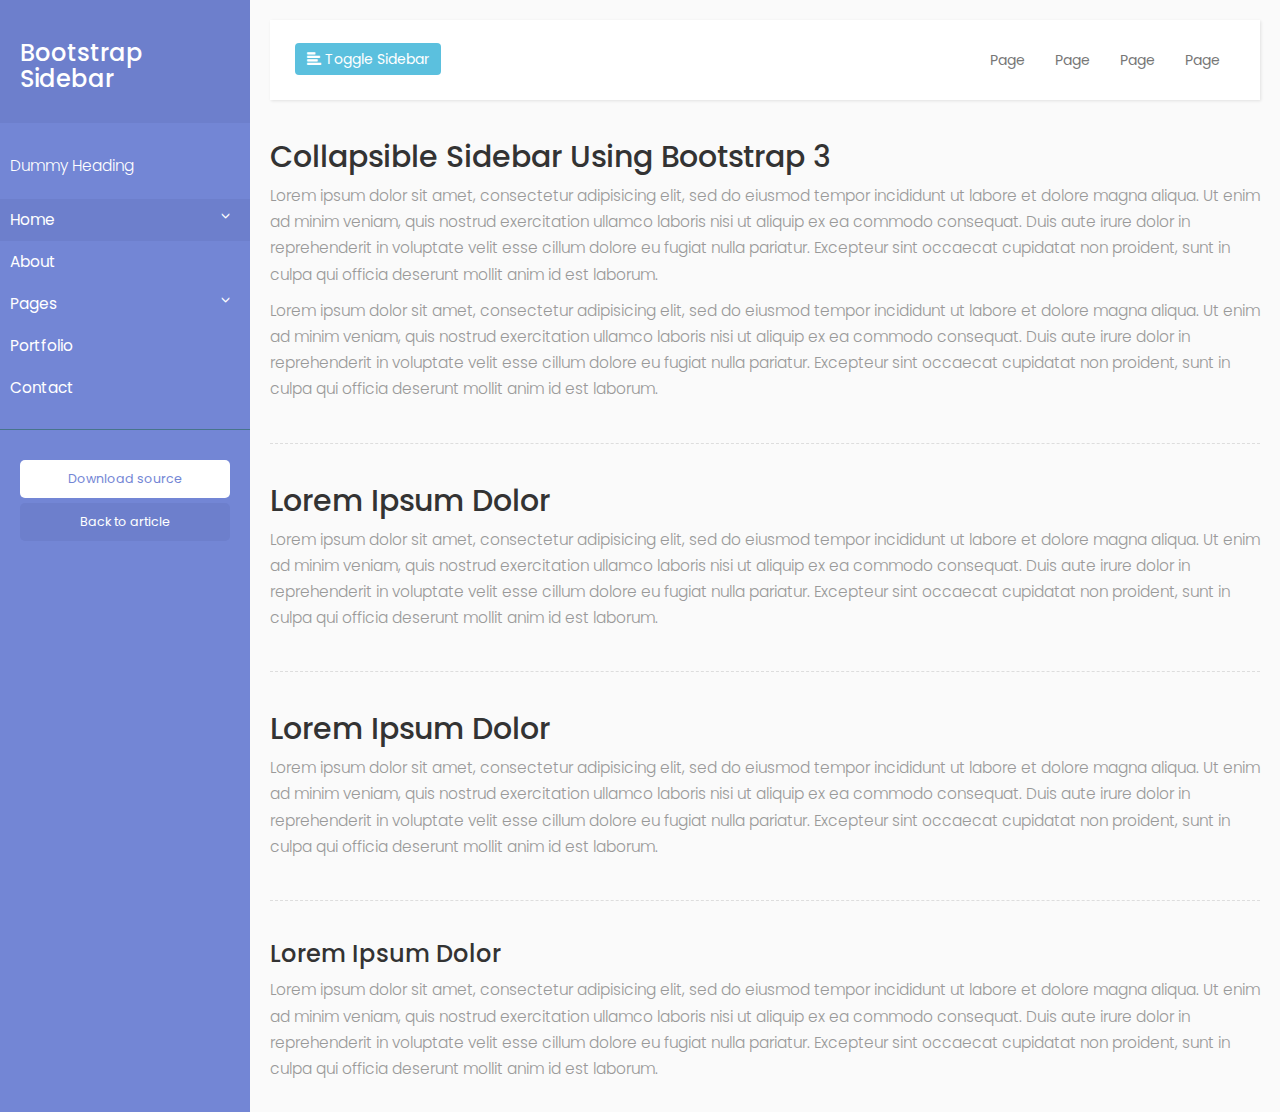
<file: bkp/bootstrap-3/index.html>
<!DOCTYPE html>
<html>
    <head>
        <meta charset="utf-8">
        <meta name="viewport" content="width=device-width, initial-scale=1.0">
        <meta http-equiv="X-UA-Compatible" content="IE=edge">

        <title>Collapsible sidebar using Bootstrap 3</title>

         <!-- Bootstrap CSS CDN -->
        <link rel="stylesheet" href="https://maxcdn.bootstrapcdn.com/bootstrap/3.3.7/css/bootstrap.min.css">
        <!-- Our Custom CSS -->
        <link rel="stylesheet" href="style.css">
    </head>
    <body>



        <div class="wrapper">
            <!-- Sidebar Holder -->
            <nav id="sidebar">
                <div class="sidebar-header">
                    <h3>Bootstrap Sidebar</h3>
                </div>

                <ul class="list-unstyled components">
                    <p>Dummy Heading</p>
                    <li class="active">
                        <a href="#homeSubmenu" data-toggle="collapse" aria-expanded="false">Home</a>
                        <ul class="collapse list-unstyled" id="homeSubmenu">
                            <li><a href="#">Home 1</a></li>
                            <li><a href="#">Home 2</a></li>
                            <li><a href="#">Home 3</a></li>
                        </ul>
                    </li>
                    <li>
                        <a href="#">About</a>
                        <a href="#pageSubmenu" data-toggle="collapse" aria-expanded="false">Pages</a>
                        <ul class="collapse list-unstyled" id="pageSubmenu">
                            <li><a href="#">Page 1</a></li>
                            <li><a href="#">Page 2</a></li>
                            <li><a href="#">Page 3</a></li>
                        </ul>
                    </li>
                    <li>
                        <a href="#">Portfolio</a>
                    </li>
                    <li>
                        <a href="#">Contact</a>
                    </li>
                </ul>

                <ul class="list-unstyled CTAs">
                    <li><a href="https://bootstrapious.com/tutorial/files/sidebar.zip" class="download">Download source</a></li>
                    <li><a href="https://bootstrapious.com/p/bootstrap-sidebar" class="article">Back to article</a></li>
                </ul>
            </nav>

            <!-- Page Content Holder -->
            <div id="content">

                <nav class="navbar navbar-default">
                    <div class="container-fluid">

                        <div class="navbar-header">
                            <button type="button" id="sidebarCollapse" class="btn btn-info navbar-btn">
                                <i class="glyphicon glyphicon-align-left"></i>
                                <span>Toggle Sidebar</span>
                            </button>
                        </div>

                        <div class="collapse navbar-collapse" id="bs-example-navbar-collapse-1">
                            <ul class="nav navbar-nav navbar-right">
                                <li><a href="#">Page</a></li>
                                <li><a href="#">Page</a></li>
                                <li><a href="#">Page</a></li>
                                <li><a href="#">Page</a></li>
                            </ul>
                        </div>
                    </div>
                </nav>

                <h2>Collapsible Sidebar Using Bootstrap 3</h2>
                <p>Lorem ipsum dolor sit amet, consectetur adipisicing elit, sed do eiusmod tempor incididunt ut labore et dolore magna aliqua. Ut enim ad minim veniam, quis nostrud exercitation ullamco laboris nisi ut aliquip ex ea commodo consequat. Duis aute irure dolor in reprehenderit in voluptate velit esse cillum dolore eu fugiat nulla pariatur. Excepteur sint occaecat cupidatat non proident, sunt in culpa qui officia deserunt mollit anim id est laborum.</p>
                <p>Lorem ipsum dolor sit amet, consectetur adipisicing elit, sed do eiusmod tempor incididunt ut labore et dolore magna aliqua. Ut enim ad minim veniam, quis nostrud exercitation ullamco laboris nisi ut aliquip ex ea commodo consequat. Duis aute irure dolor in reprehenderit in voluptate velit esse cillum dolore eu fugiat nulla pariatur. Excepteur sint occaecat cupidatat non proident, sunt in culpa qui officia deserunt mollit anim id est laborum.</p>

                <div class="line"></div>

                <h2>Lorem Ipsum Dolor</h2>
                <p>Lorem ipsum dolor sit amet, consectetur adipisicing elit, sed do eiusmod tempor incididunt ut labore et dolore magna aliqua. Ut enim ad minim veniam, quis nostrud exercitation ullamco laboris nisi ut aliquip ex ea commodo consequat. Duis aute irure dolor in reprehenderit in voluptate velit esse cillum dolore eu fugiat nulla pariatur. Excepteur sint occaecat cupidatat non proident, sunt in culpa qui officia deserunt mollit anim id est laborum.</p>

                <div class="line"></div>

                <h2>Lorem Ipsum Dolor</h2>
                <p>Lorem ipsum dolor sit amet, consectetur adipisicing elit, sed do eiusmod tempor incididunt ut labore et dolore magna aliqua. Ut enim ad minim veniam, quis nostrud exercitation ullamco laboris nisi ut aliquip ex ea commodo consequat. Duis aute irure dolor in reprehenderit in voluptate velit esse cillum dolore eu fugiat nulla pariatur. Excepteur sint occaecat cupidatat non proident, sunt in culpa qui officia deserunt mollit anim id est laborum.</p>

                <div class="line"></div>

                <h3>Lorem Ipsum Dolor</h3>
                <p>Lorem ipsum dolor sit amet, consectetur adipisicing elit, sed do eiusmod tempor incididunt ut labore et dolore magna aliqua. Ut enim ad minim veniam, quis nostrud exercitation ullamco laboris nisi ut aliquip ex ea commodo consequat. Duis aute irure dolor in reprehenderit in voluptate velit esse cillum dolore eu fugiat nulla pariatur. Excepteur sint occaecat cupidatat non proident, sunt in culpa qui officia deserunt mollit anim id est laborum.</p>
            </div>
        </div>





        <!-- jQuery CDN -->
         <script src="https://code.jquery.com/jquery-1.12.0.min.js"></script>
         <!-- Bootstrap Js CDN -->
         <script src="https://maxcdn.bootstrapcdn.com/bootstrap/3.3.7/js/bootstrap.min.js"></script>

         <script type="text/javascript">
             $(document).ready(function () {
                 $('#sidebarCollapse').on('click', function () {
                     $('#sidebar').toggleClass('active');
                 });
             });
         </script>
    </body>
</html>
</file>
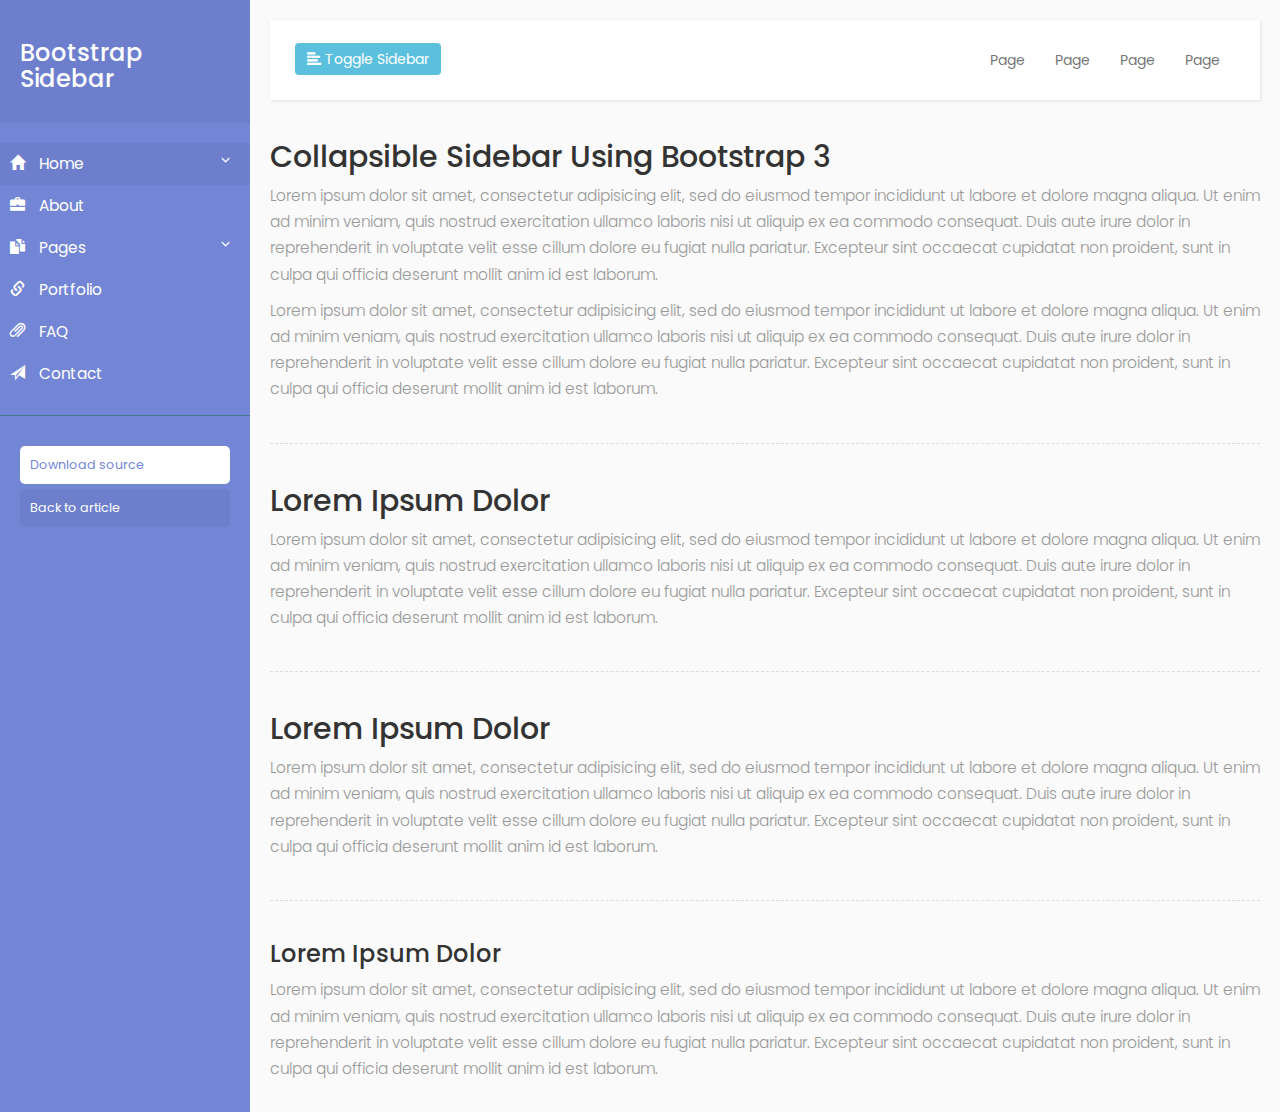
<file: bkp/bootstrap-3/index4.html>
<!DOCTYPE html>
<html>
    <head>
        <meta charset="utf-8">
        <meta name="viewport" content="width=device-width, initial-scale=1.0">
        <meta http-equiv="X-UA-Compatible" content="IE=edge">

        <title>Collapsible sidebar using Bootstrap 3</title>

         <!-- Bootstrap CSS CDN -->
        <link rel="stylesheet" href="https://maxcdn.bootstrapcdn.com/bootstrap/3.3.7/css/bootstrap.min.css">
        <!-- Our Custom CSS -->
        <link rel="stylesheet" href="style4.css">
    </head>
    <body>



        <div class="wrapper">
            <!-- Sidebar Holder -->
            <nav id="sidebar">
                <div class="sidebar-header">
                    <h3>Bootstrap Sidebar</h3>
                    <strong>BS</strong>
                </div>

                <ul class="list-unstyled components">
                    <li class="active">
                        <a href="#homeSubmenu" data-toggle="collapse" aria-expanded="false">
                            <i class="glyphicon glyphicon-home"></i>
                            Home
                        </a>
                        <ul class="collapse list-unstyled" id="homeSubmenu">
                            <li><a href="#">Home 1</a></li>
                            <li><a href="#">Home 2</a></li>
                            <li><a href="#">Home 3</a></li>
                        </ul>
                    </li>
                    <li>
                        <a href="#">
                            <i class="glyphicon glyphicon-briefcase"></i>
                            About
                        </a>
                        <a href="#pageSubmenu" data-toggle="collapse" aria-expanded="false">
                            <i class="glyphicon glyphicon-duplicate"></i>
                            Pages
                        </a>
                        <ul class="collapse list-unstyled" id="pageSubmenu">
                            <li><a href="#">Page 1</a></li>
                            <li><a href="#">Page 2</a></li>
                            <li><a href="#">Page 3</a></li>
                        </ul>
                    </li>
                    <li>
                        <a href="#">
                            <i class="glyphicon glyphicon-link"></i>
                            Portfolio
                        </a>
                    </li>
                    <li>
                        <a href="#">
                            <i class="glyphicon glyphicon-paperclip"></i>
                            FAQ
                        </a>
                    </li>
                    <li>
                        <a href="#">
                            <i class="glyphicon glyphicon-send"></i>
                            Contact
                        </a>
                    </li>
                </ul>

                <ul class="list-unstyled CTAs">
                    <li><a href="https://bootstrapious.com/tutorial/files/sidebar.zip" class="download">Download source</a></li>
                    <li><a href="https://bootstrapious.com/p/bootstrap-sidebar" class="article">Back to article</a></li>
                </ul>
            </nav>

            <!-- Page Content Holder -->
            <div id="content">

                <nav class="navbar navbar-default">
                    <div class="container-fluid">

                        <div class="navbar-header">
                            <button type="button" id="sidebarCollapse" class="btn btn-info navbar-btn">
                                <i class="glyphicon glyphicon-align-left"></i>
                                <span>Toggle Sidebar</span>
                            </button>
                        </div>

                        <div class="collapse navbar-collapse" id="bs-example-navbar-collapse-1">
                            <ul class="nav navbar-nav navbar-right">
                                <li><a href="#">Page</a></li>
                                <li><a href="#">Page</a></li>
                                <li><a href="#">Page</a></li>
                                <li><a href="#">Page</a></li>
                            </ul>
                        </div>
                    </div>
                </nav>

                <h2>Collapsible Sidebar Using Bootstrap 3</h2>
                <p>Lorem ipsum dolor sit amet, consectetur adipisicing elit, sed do eiusmod tempor incididunt ut labore et dolore magna aliqua. Ut enim ad minim veniam, quis nostrud exercitation ullamco laboris nisi ut aliquip ex ea commodo consequat. Duis aute irure dolor in reprehenderit in voluptate velit esse cillum dolore eu fugiat nulla pariatur. Excepteur sint occaecat cupidatat non proident, sunt in culpa qui officia deserunt mollit anim id est laborum.</p>
                <p>Lorem ipsum dolor sit amet, consectetur adipisicing elit, sed do eiusmod tempor incididunt ut labore et dolore magna aliqua. Ut enim ad minim veniam, quis nostrud exercitation ullamco laboris nisi ut aliquip ex ea commodo consequat. Duis aute irure dolor in reprehenderit in voluptate velit esse cillum dolore eu fugiat nulla pariatur. Excepteur sint occaecat cupidatat non proident, sunt in culpa qui officia deserunt mollit anim id est laborum.</p>

                <div class="line"></div>

                <h2>Lorem Ipsum Dolor</h2>
                <p>Lorem ipsum dolor sit amet, consectetur adipisicing elit, sed do eiusmod tempor incididunt ut labore et dolore magna aliqua. Ut enim ad minim veniam, quis nostrud exercitation ullamco laboris nisi ut aliquip ex ea commodo consequat. Duis aute irure dolor in reprehenderit in voluptate velit esse cillum dolore eu fugiat nulla pariatur. Excepteur sint occaecat cupidatat non proident, sunt in culpa qui officia deserunt mollit anim id est laborum.</p>

                <div class="line"></div>

                <h2>Lorem Ipsum Dolor</h2>
                <p>Lorem ipsum dolor sit amet, consectetur adipisicing elit, sed do eiusmod tempor incididunt ut labore et dolore magna aliqua. Ut enim ad minim veniam, quis nostrud exercitation ullamco laboris nisi ut aliquip ex ea commodo consequat. Duis aute irure dolor in reprehenderit in voluptate velit esse cillum dolore eu fugiat nulla pariatur. Excepteur sint occaecat cupidatat non proident, sunt in culpa qui officia deserunt mollit anim id est laborum.</p>

                <div class="line"></div>

                <h3>Lorem Ipsum Dolor</h3>
                <p>Lorem ipsum dolor sit amet, consectetur adipisicing elit, sed do eiusmod tempor incididunt ut labore et dolore magna aliqua. Ut enim ad minim veniam, quis nostrud exercitation ullamco laboris nisi ut aliquip ex ea commodo consequat. Duis aute irure dolor in reprehenderit in voluptate velit esse cillum dolore eu fugiat nulla pariatur. Excepteur sint occaecat cupidatat non proident, sunt in culpa qui officia deserunt mollit anim id est laborum.</p>
            </div>
        </div>





        <!-- jQuery CDN -->
         <script src="https://code.jquery.com/jquery-1.12.0.min.js"></script>
         <!-- Bootstrap Js CDN -->
         <script src="https://maxcdn.bootstrapcdn.com/bootstrap/3.3.7/js/bootstrap.min.js"></script>

         <script type="text/javascript">
             $(document).ready(function () {
                 $('#sidebarCollapse').on('click', function () {
                     $('#sidebar').toggleClass('active');
                 });
             });
         </script>
    </body>
</html>
</file>
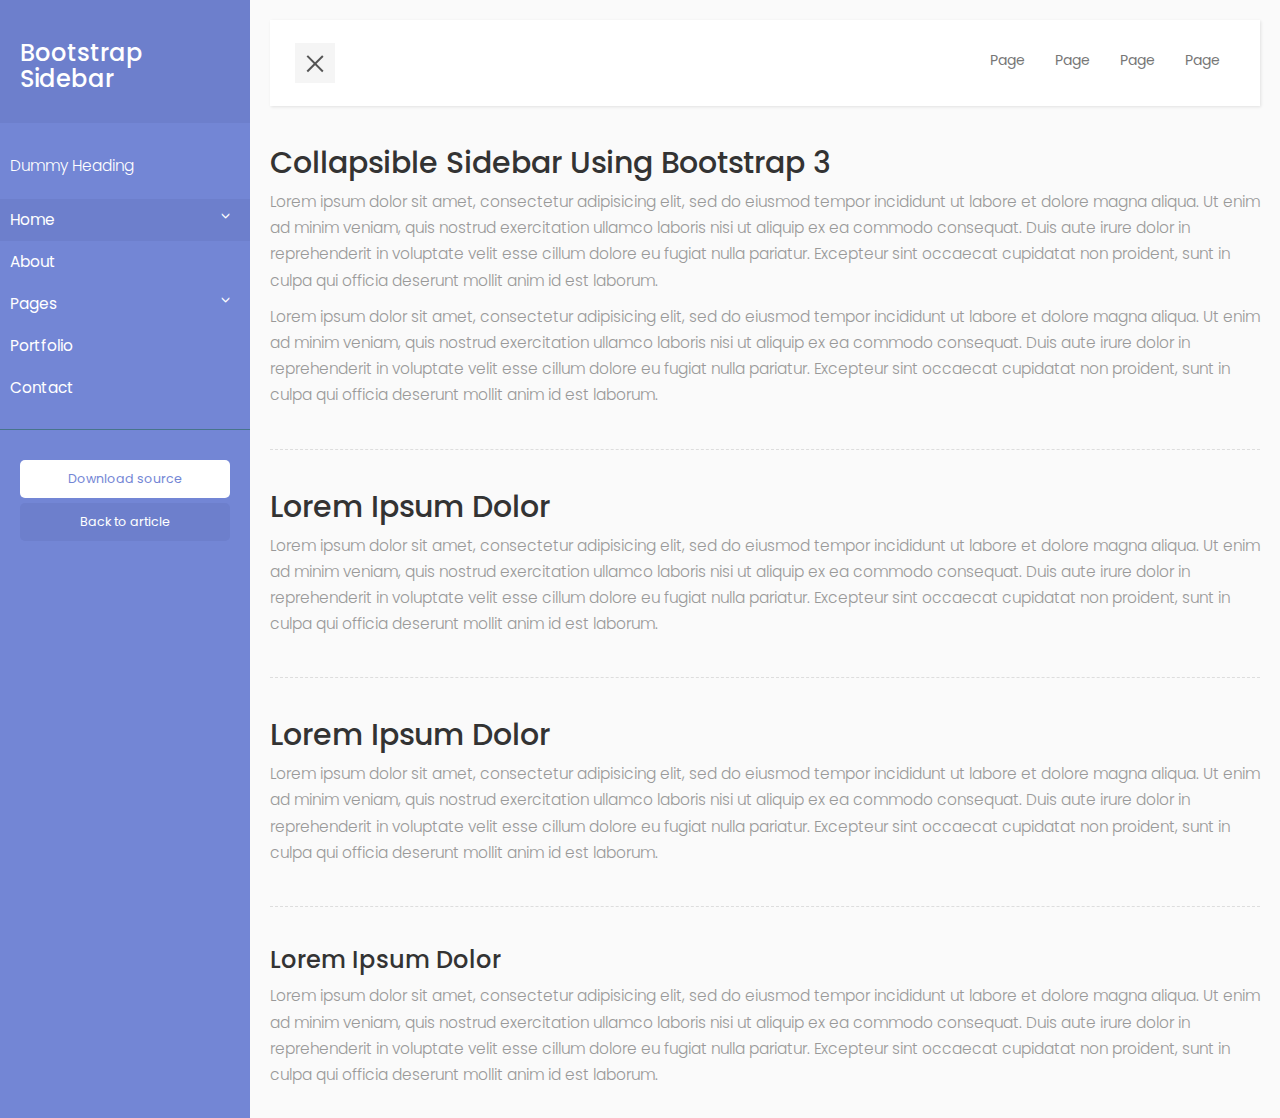
<file: bkp/bootstrap-3/index5.html>
<!DOCTYPE html>
<html>
    <head>
        <meta charset="utf-8">
        <meta name="viewport" content="width=device-width, initial-scale=1.0">
        <meta http-equiv="X-UA-Compatible" content="IE=edge">

        <title>Collapsible sidebar using Bootstrap 3</title>

         <!-- Bootstrap CSS CDN -->
        <link rel="stylesheet" href="https://maxcdn.bootstrapcdn.com/bootstrap/3.3.7/css/bootstrap.min.css">
        <!-- Our Custom CSS -->
        <link rel="stylesheet" href="style5.css">
    </head>
    <body>



        <div class="wrapper">
            <!-- Sidebar Holder -->
            <nav id="sidebar">
                <div class="sidebar-header">
                    <h3>Bootstrap Sidebar</h3>
                </div>

                <ul class="list-unstyled components">
                    <p>Dummy Heading</p>
                    <li class="active">
                        <a href="#homeSubmenu" data-toggle="collapse" aria-expanded="false">Home</a>
                        <ul class="collapse list-unstyled" id="homeSubmenu">
                            <li><a href="#">Home 1</a></li>
                            <li><a href="#">Home 2</a></li>
                            <li><a href="#">Home 3</a></li>
                        </ul>
                    </li>
                    <li>
                        <a href="#">About</a>
                        <a href="#pageSubmenu" data-toggle="collapse" aria-expanded="false">Pages</a>
                        <ul class="collapse list-unstyled" id="pageSubmenu">
                            <li><a href="#">Page 1</a></li>
                            <li><a href="#">Page 2</a></li>
                            <li><a href="#">Page 3</a></li>
                        </ul>
                    </li>
                    <li>
                        <a href="#">Portfolio</a>
                    </li>
                    <li>
                        <a href="#">Contact</a>
                    </li>
                </ul>

                <ul class="list-unstyled CTAs">
                    <li><a href="https://bootstrapious.com/tutorial/files/sidebar.zip" class="download">Download source</a></li>
                    <li><a href="https://bootstrapious.com/p/bootstrap-sidebar" class="article">Back to article</a></li>
                </ul>
            </nav>

            <!-- Page Content Holder -->
            <div id="content">

                <nav class="navbar navbar-default">
                    <div class="container-fluid">

                        <div class="navbar-header">
                            <button type="button" id="sidebarCollapse" class="navbar-btn">
                                <span></span>
                                <span></span>
                                <span></span>
                            </button>
                        </div>

                        <div class="collapse navbar-collapse" id="bs-example-navbar-collapse-1">
                            <ul class="nav navbar-nav navbar-right">
                                <li><a href="#">Page</a></li>
                                <li><a href="#">Page</a></li>
                                <li><a href="#">Page</a></li>
                                <li><a href="#">Page</a></li>
                            </ul>
                        </div>
                    </div>
                </nav>

                <h2>Collapsible Sidebar Using Bootstrap 3</h2>
                <p>Lorem ipsum dolor sit amet, consectetur adipisicing elit, sed do eiusmod tempor incididunt ut labore et dolore magna aliqua. Ut enim ad minim veniam, quis nostrud exercitation ullamco laboris nisi ut aliquip ex ea commodo consequat. Duis aute irure dolor in reprehenderit in voluptate velit esse cillum dolore eu fugiat nulla pariatur. Excepteur sint occaecat cupidatat non proident, sunt in culpa qui officia deserunt mollit anim id est laborum.</p>
                <p>Lorem ipsum dolor sit amet, consectetur adipisicing elit, sed do eiusmod tempor incididunt ut labore et dolore magna aliqua. Ut enim ad minim veniam, quis nostrud exercitation ullamco laboris nisi ut aliquip ex ea commodo consequat. Duis aute irure dolor in reprehenderit in voluptate velit esse cillum dolore eu fugiat nulla pariatur. Excepteur sint occaecat cupidatat non proident, sunt in culpa qui officia deserunt mollit anim id est laborum.</p>

                <div class="line"></div>

                <h2>Lorem Ipsum Dolor</h2>
                <p>Lorem ipsum dolor sit amet, consectetur adipisicing elit, sed do eiusmod tempor incididunt ut labore et dolore magna aliqua. Ut enim ad minim veniam, quis nostrud exercitation ullamco laboris nisi ut aliquip ex ea commodo consequat. Duis aute irure dolor in reprehenderit in voluptate velit esse cillum dolore eu fugiat nulla pariatur. Excepteur sint occaecat cupidatat non proident, sunt in culpa qui officia deserunt mollit anim id est laborum.</p>

                <div class="line"></div>

                <h2>Lorem Ipsum Dolor</h2>
                <p>Lorem ipsum dolor sit amet, consectetur adipisicing elit, sed do eiusmod tempor incididunt ut labore et dolore magna aliqua. Ut enim ad minim veniam, quis nostrud exercitation ullamco laboris nisi ut aliquip ex ea commodo consequat. Duis aute irure dolor in reprehenderit in voluptate velit esse cillum dolore eu fugiat nulla pariatur. Excepteur sint occaecat cupidatat non proident, sunt in culpa qui officia deserunt mollit anim id est laborum.</p>

                <div class="line"></div>

                <h3>Lorem Ipsum Dolor</h3>
                <p>Lorem ipsum dolor sit amet, consectetur adipisicing elit, sed do eiusmod tempor incididunt ut labore et dolore magna aliqua. Ut enim ad minim veniam, quis nostrud exercitation ullamco laboris nisi ut aliquip ex ea commodo consequat. Duis aute irure dolor in reprehenderit in voluptate velit esse cillum dolore eu fugiat nulla pariatur. Excepteur sint occaecat cupidatat non proident, sunt in culpa qui officia deserunt mollit anim id est laborum.</p>
            </div>
        </div>





        <!-- jQuery CDN -->
         <script src="https://code.jquery.com/jquery-1.12.0.min.js"></script>
         <!-- Bootstrap Js CDN -->
         <script src="https://maxcdn.bootstrapcdn.com/bootstrap/3.3.7/js/bootstrap.min.js"></script>

         <script type="text/javascript">
             $(document).ready(function () {
                 $('#sidebarCollapse').on('click', function () {
                     $('#sidebar').toggleClass('active');
                     $(this).toggleClass('active');
                 });
             });
         </script>
    </body>
</html>
</file>
<file: bkp/bootstrap-3/style.css>
/*
    DEMO STYLE
*/
@import "https://fonts.googleapis.com/css?family=Poppins:300,400,500,600,700";


body {
    font-family: 'Poppins', sans-serif;
    background: #fafafa;
}

p {
    font-family: 'Poppins', sans-serif;
    font-size: 1.1em;
    font-weight: 300;
    line-height: 1.7em;
    color: #999;
}

a, a:hover, a:focus {
    color: inherit;
    text-decoration: none;
    transition: all 0.3s;
}

.navbar {
    padding: 15px 10px;
    background: #fff;
    border: none;
    border-radius: 0;
    margin-bottom: 40px;
    box-shadow: 1px 1px 3px rgba(0, 0, 0, 0.1);
}

.navbar-btn {
    box-shadow: none;
    outline: none !important;
    border: none;
}

.line {
    width: 100%;
    height: 1px;
    border-bottom: 1px dashed #ddd;
    margin: 40px 0;
}

/* ---------------------------------------------------
    SIDEBAR STYLE
----------------------------------------------------- */
.wrapper {
    display: flex;
    align-items: stretch;
}

#sidebar {
    min-width: 250px;
    max-width: 250px;
    background: #7386D5;
    color: #fff;
    transition: all 0.3s;
}

#sidebar.active {
    margin-left: -250px;
}

#sidebar .sidebar-header {
    padding: 20px;
    background: #6d7fcc;
}

#sidebar ul.components {
    padding: 20px 0;
    border-bottom: 1px solid #47748b;
}

#sidebar ul p {
    color: #fff;
    padding: 10px;
}

#sidebar ul li a {
    padding: 10px;
    font-size: 1.1em;
    display: block;
}
#sidebar ul li a:hover {
    color: #7386D5;
    background: #fff;
}

#sidebar ul li.active > a, a[aria-expanded="true"] {
    color: #fff;
    background: #6d7fcc;
}


a[data-toggle="collapse"] {
    position: relative;
}

a[aria-expanded="false"]::before, a[aria-expanded="true"]::before {
    content: '\e259';
    display: block;
    position: absolute;
    right: 20px;
    font-family: 'Glyphicons Halflings';
    font-size: 0.6em;
}
a[aria-expanded="true"]::before {
    content: '\e260';
}


ul ul a {
    font-size: 0.9em !important;
    padding-left: 30px !important;
    background: #6d7fcc;
}

ul.CTAs {
    padding: 20px;
}

ul.CTAs a {
    text-align: center;
    font-size: 0.9em !important;
    display: block;
    border-radius: 5px;
    margin-bottom: 5px;
}

a.download {
    background: #fff;
    color: #7386D5;
}

a.article, a.article:hover {
    background: #6d7fcc !important;
    color: #fff !important;
}



/* ---------------------------------------------------
    CONTENT STYLE
----------------------------------------------------- */
#content {
    padding: 20px;
    min-height: 100vh;
    transition: all 0.3s;
}

/* ---------------------------------------------------
    MEDIAQUERIES
----------------------------------------------------- */
@media (max-width: 768px) {
    #sidebar {
        margin-left: -250px;
    }
    #sidebar.active {
        margin-left: 0;
    }
    #sidebarCollapse span {
        display: none;
    }
}
</file>
<file: bkp/bootstrap-3/style4.css>
/*
    DEMO STYLE
*/
@import "https://fonts.googleapis.com/css?family=Poppins:300,400,500,600,700";


body {
    font-family: 'Poppins', sans-serif;
    background: #fafafa;
}

p {
    font-family: 'Poppins', sans-serif;
    font-size: 1.1em;
    font-weight: 300;
    line-height: 1.7em;
    color: #999;
}

a, a:hover, a:focus {
    color: inherit;
    text-decoration: none;
    transition: all 0.3s;
}

.navbar {
    padding: 15px 10px;
    background: #fff;
    border: none;
    border-radius: 0;
    margin-bottom: 40px;
    box-shadow: 1px 1px 3px rgba(0, 0, 0, 0.1);
}

.navbar-btn {
    box-shadow: none;
    outline: none !important;
    border: none;
}

.line {
    width: 100%;
    height: 1px;
    border-bottom: 1px dashed #ddd;
    margin: 40px 0;
}

i, span {
    display: inline-block;
}

/* ---------------------------------------------------
    SIDEBAR STYLE
----------------------------------------------------- */
.wrapper {
    display: flex;
    align-items: stretch;
}

#sidebar {
    min-width: 250px;
    max-width: 250px;
    background: #7386D5;
    color: #fff;
    transition: all 0.3s;
}

#sidebar.active {
    min-width: 80px;
    max-width: 80px;
    text-align: center;
}

#sidebar.active .sidebar-header h3, #sidebar.active .CTAs {
    display: none;
}

#sidebar.active .sidebar-header strong {
    display: block;
}

#sidebar ul li a {
    text-align: left;
}

#sidebar.active ul li a {
    padding: 20px 10px;
    text-align: center;
    font-size: 0.85em;
}

#sidebar.active ul li a i {
    margin-right:  0;
    display: block;
    font-size: 1.8em;
    margin-bottom: 5px;
}

#sidebar.active ul ul a {
    padding: 10px !important;
}

#sidebar.active a[aria-expanded="false"]::before, #sidebar.active a[aria-expanded="true"]::before {
    top: auto;
    bottom: 5px;
    right: 50%;
    -webkit-transform: translateX(50%);
    -ms-transform: translateX(50%);
    transform: translateX(50%);
}

#sidebar .sidebar-header {
    padding: 20px;
    background: #6d7fcc;
}

#sidebar .sidebar-header strong {
    display: none;
    font-size: 1.8em;
}

#sidebar ul.components {
    padding: 20px 0;
    border-bottom: 1px solid #47748b;
}

#sidebar ul li a {
    padding: 10px;
    font-size: 1.1em;
    display: block;
}
#sidebar ul li a:hover {
    color: #7386D5;
    background: #fff;
}
#sidebar ul li a i {
    margin-right: 10px;
}

#sidebar ul li.active > a, a[aria-expanded="true"] {
    color: #fff;
    background: #6d7fcc;
}


a[data-toggle="collapse"] {
    position: relative;
}

a[aria-expanded="false"]::before, a[aria-expanded="true"]::before {
    content: '\e259';
    display: block;
    position: absolute;
    right: 20px;
    font-family: 'Glyphicons Halflings';
    font-size: 0.6em;
}
a[aria-expanded="true"]::before {
    content: '\e260';
}


ul ul a {
    font-size: 0.9em !important;
    padding-left: 30px !important;
    background: #6d7fcc;
}

ul.CTAs {
    padding: 20px;
}

ul.CTAs a {
    text-align: center;
    font-size: 0.9em !important;
    display: block;
    border-radius: 5px;
    margin-bottom: 5px;
}

a.download {
    background: #fff;
    color: #7386D5;
}

a.article, a.article:hover {
    background: #6d7fcc !important;
    color: #fff !important;
}



/* ---------------------------------------------------
    CONTENT STYLE
----------------------------------------------------- */
#content {
    padding: 20px;
    min-height: 100vh;
    transition: all 0.3s;
}


/* ---------------------------------------------------
    MEDIAQUERIES
----------------------------------------------------- */
@media (max-width: 768px) {
    #sidebar {
        min-width: 80px;
        max-width: 80px;
        text-align: center;
        margin-left: -80px !important ;
    }
    a[aria-expanded="false"]::before, a[aria-expanded="true"]::before {
        top: auto;
        bottom: 5px;
        right: 50%;
        -webkit-transform: translateX(50%);
        -ms-transform: translateX(50%);
        transform: translateX(50%);
    }
    #sidebar.active {
        margin-left: 0 !important;
    }

    #sidebar .sidebar-header h3, #sidebar .CTAs {
        display: none;
    }

    #sidebar .sidebar-header strong {
        display: block;
    }

    #sidebar ul li a {
        padding: 20px 10px;
    }

    #sidebar ul li a span {
        font-size: 0.85em;
    }
    #sidebar ul li a i {
        margin-right:  0;
        display: block;
    }

    #sidebar ul ul a {
        padding: 10px !important;
    }

    #sidebar ul li a i {
        font-size: 1.3em;
    }
    #sidebar {
        margin-left: 0;
    }
    #sidebarCollapse span {
        display: none;
    }
}
</file>
<file: bkp/bootstrap-3/style5.css>
/*
    DEMO STYLE
*/
@import "https://fonts.googleapis.com/css?family=Poppins:300,400,500,600,700";


body {
    font-family: 'Poppins', sans-serif;
    background: #fafafa;
}

p {
    font-family: 'Poppins', sans-serif;
    font-size: 1.1em;
    font-weight: 300;
    line-height: 1.7em;
    color: #999;
}

a, a:hover, a:focus {
    color: inherit;
    text-decoration: none;
    transition: all 0.3s;
}

.navbar {
    padding: 15px 10px;
    background: #fff;
    border: none;
    border-radius: 0;
    margin-bottom: 40px;
    box-shadow: 1px 1px 3px rgba(0, 0, 0, 0.1);
}

.navbar-btn {
    box-shadow: none;
    outline: none !important;
    border: none;
}

.line {
    width: 100%;
    height: 1px;
    border-bottom: 1px dashed #ddd;
    margin: 40px 0;
}

/* ---------------------------------------------------
    SIDEBAR STYLE
----------------------------------------------------- */
.wrapper {
    display: flex;
    align-items: stretch;
    perspective: 1500px;
}

#sidebar {
    min-width: 250px;
    max-width: 250px;
    background: #7386D5;
    color: #fff;
    transition: all 0.6s cubic-bezier(0.945, 0.020, 0.270, 0.665);
    transform-origin: bottom left;
}

#sidebar.active {
    margin-left: -250px;
    transform: rotateY(100deg);
}

#sidebar .sidebar-header {
    padding: 20px;
    background: #6d7fcc;
}

#sidebar ul.components {
    padding: 20px 0;
    border-bottom: 1px solid #47748b;
}

#sidebar ul p {
    color: #fff;
    padding: 10px;
}

#sidebar ul li a {
    padding: 10px;
    font-size: 1.1em;
    display: block;
}
#sidebar ul li a:hover {
    color: #7386D5;
    background: #fff;
}

#sidebar ul li.active > a, a[aria-expanded="true"] {
    color: #fff;
    background: #6d7fcc;
}


a[data-toggle="collapse"] {
    position: relative;
}

a[aria-expanded="false"]::before, a[aria-expanded="true"]::before {
    content: '\e259';
    display: block;
    position: absolute;
    right: 20px;
    font-family: 'Glyphicons Halflings';
    font-size: 0.6em;
}
a[aria-expanded="true"]::before {
    content: '\e260';
}


ul ul a {
    font-size: 0.9em !important;
    padding-left: 30px !important;
    background: #6d7fcc;
}

ul.CTAs {
    padding: 20px;
}

ul.CTAs a {
    text-align: center;
    font-size: 0.9em !important;
    display: block;
    border-radius: 5px;
    margin-bottom: 5px;
}

a.download {
    background: #fff;
    color: #7386D5;
}

a.article, a.article:hover {
    background: #6d7fcc !important;
    color: #fff !important;
}



/* ---------------------------------------------------
    CONTENT STYLE
----------------------------------------------------- */
#content {
    padding: 20px;
    min-height: 100vh;
    transition: all 0.3s;
}

#sidebarCollapse {
    width: 40px;
    height: 40px;
    background: #f5f5f5;
}

#sidebarCollapse span {
    width: 80%;
    height: 2px;
    margin: 0 auto;
    display: block;
    background: #555;
    transition: all 0.8s cubic-bezier(0.810, -0.330, 0.345, 1.375);
    transition-delay: 0.2s;
}

#sidebarCollapse span:first-of-type {
    transform: rotate(45deg) translate(2px, 2px);
}
#sidebarCollapse span:nth-of-type(2) {
    opacity: 0;
}
#sidebarCollapse span:last-of-type {
    transform: rotate(-45deg) translate(1px, -1px);
}


#sidebarCollapse.active span {
    transform: none;
    opacity: 1;
    margin: 5px auto;
}


/* ---------------------------------------------------
    MEDIAQUERIES
----------------------------------------------------- */
@media (max-width: 768px) {
    #sidebar {
        margin-left: -250px;
        transform: rotateY(90deg);
    }
    #sidebar.active {
        margin-left: 0;
        transform: none;
    }
    #sidebarCollapse span:first-of-type,
    #sidebarCollapse span:nth-of-type(2),
    #sidebarCollapse span:last-of-type {
        transform: none;
        opacity: 1;
        margin: 5px auto;
    }
    #sidebarCollapse.active span {
        margin: 0 auto;
    }
    #sidebarCollapse.active span:first-of-type {
        transform: rotate(45deg) translate(2px, 2px);
    }
    #sidebarCollapse.active span:nth-of-type(2) {
        opacity: 0;
    }
    #sidebarCollapse.active span:last-of-type {
        transform: rotate(-45deg) translate(1px, -1px);
    }

}
</file>
